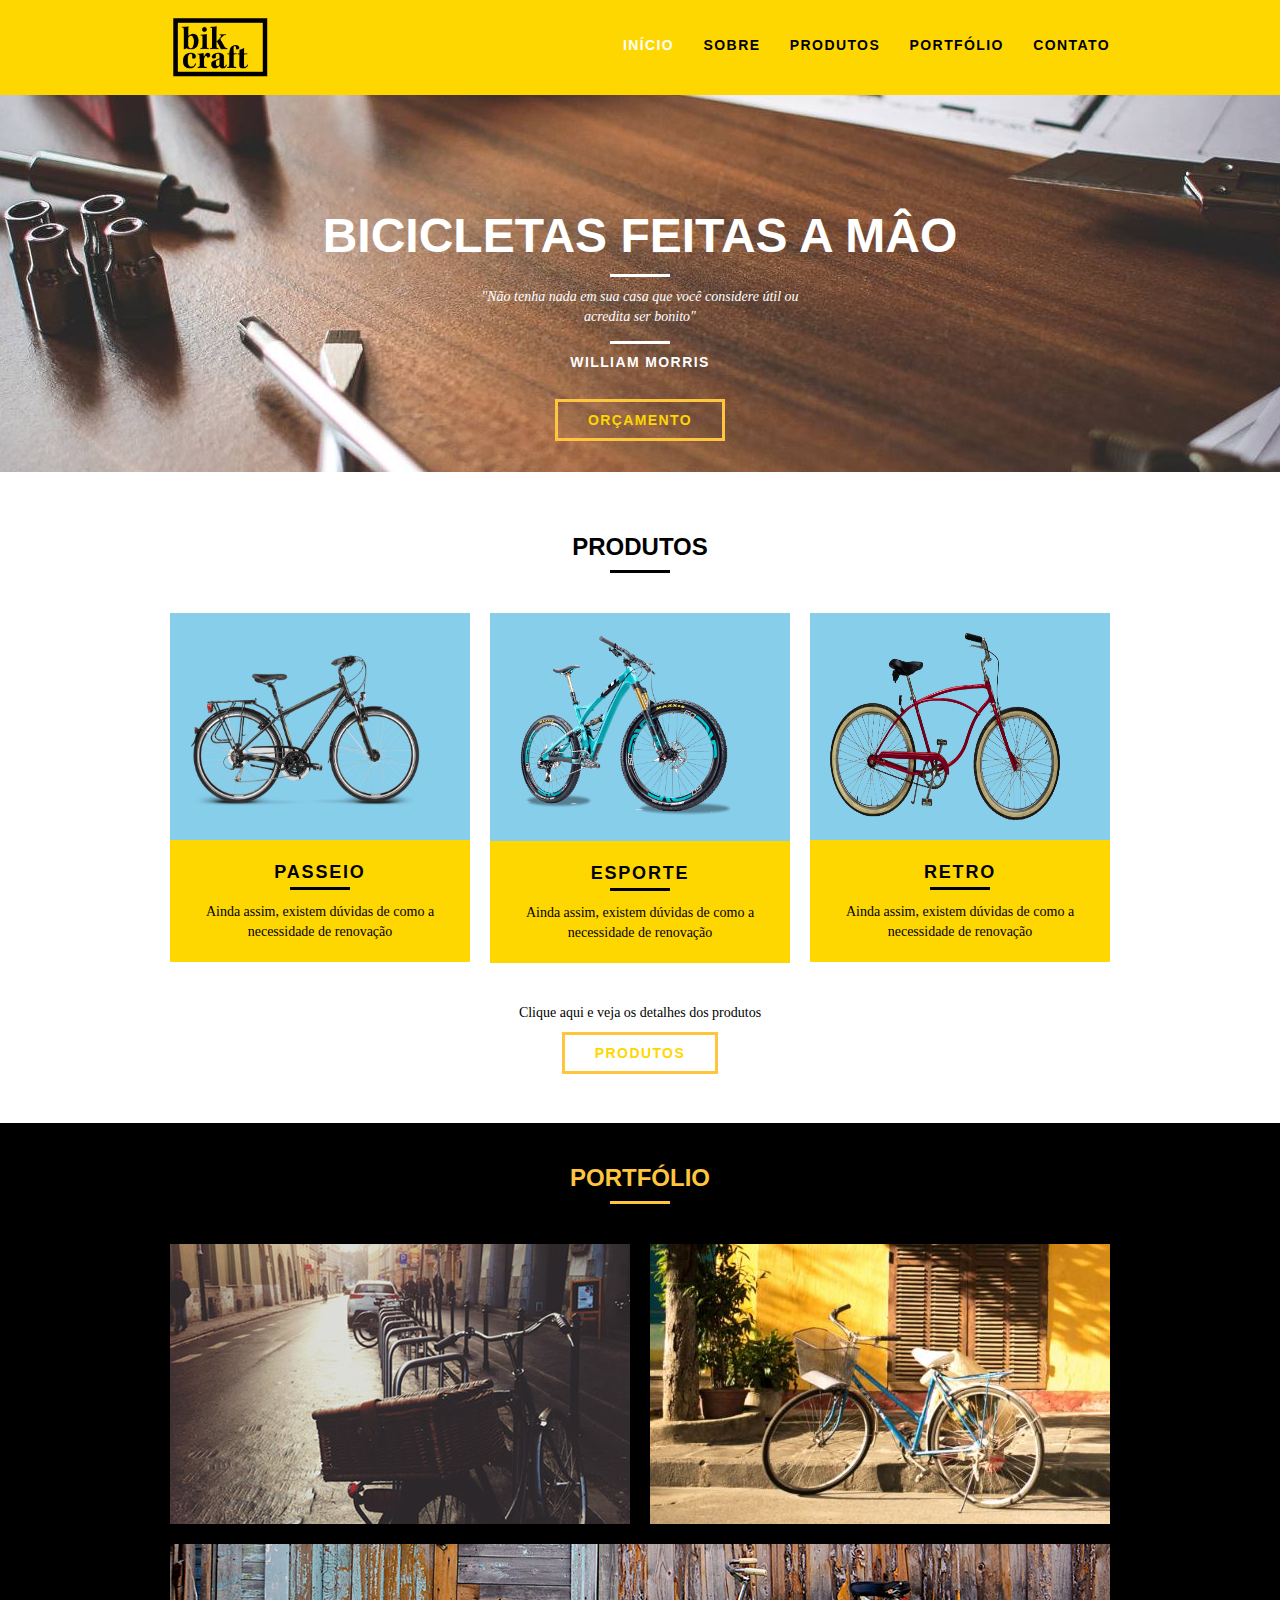
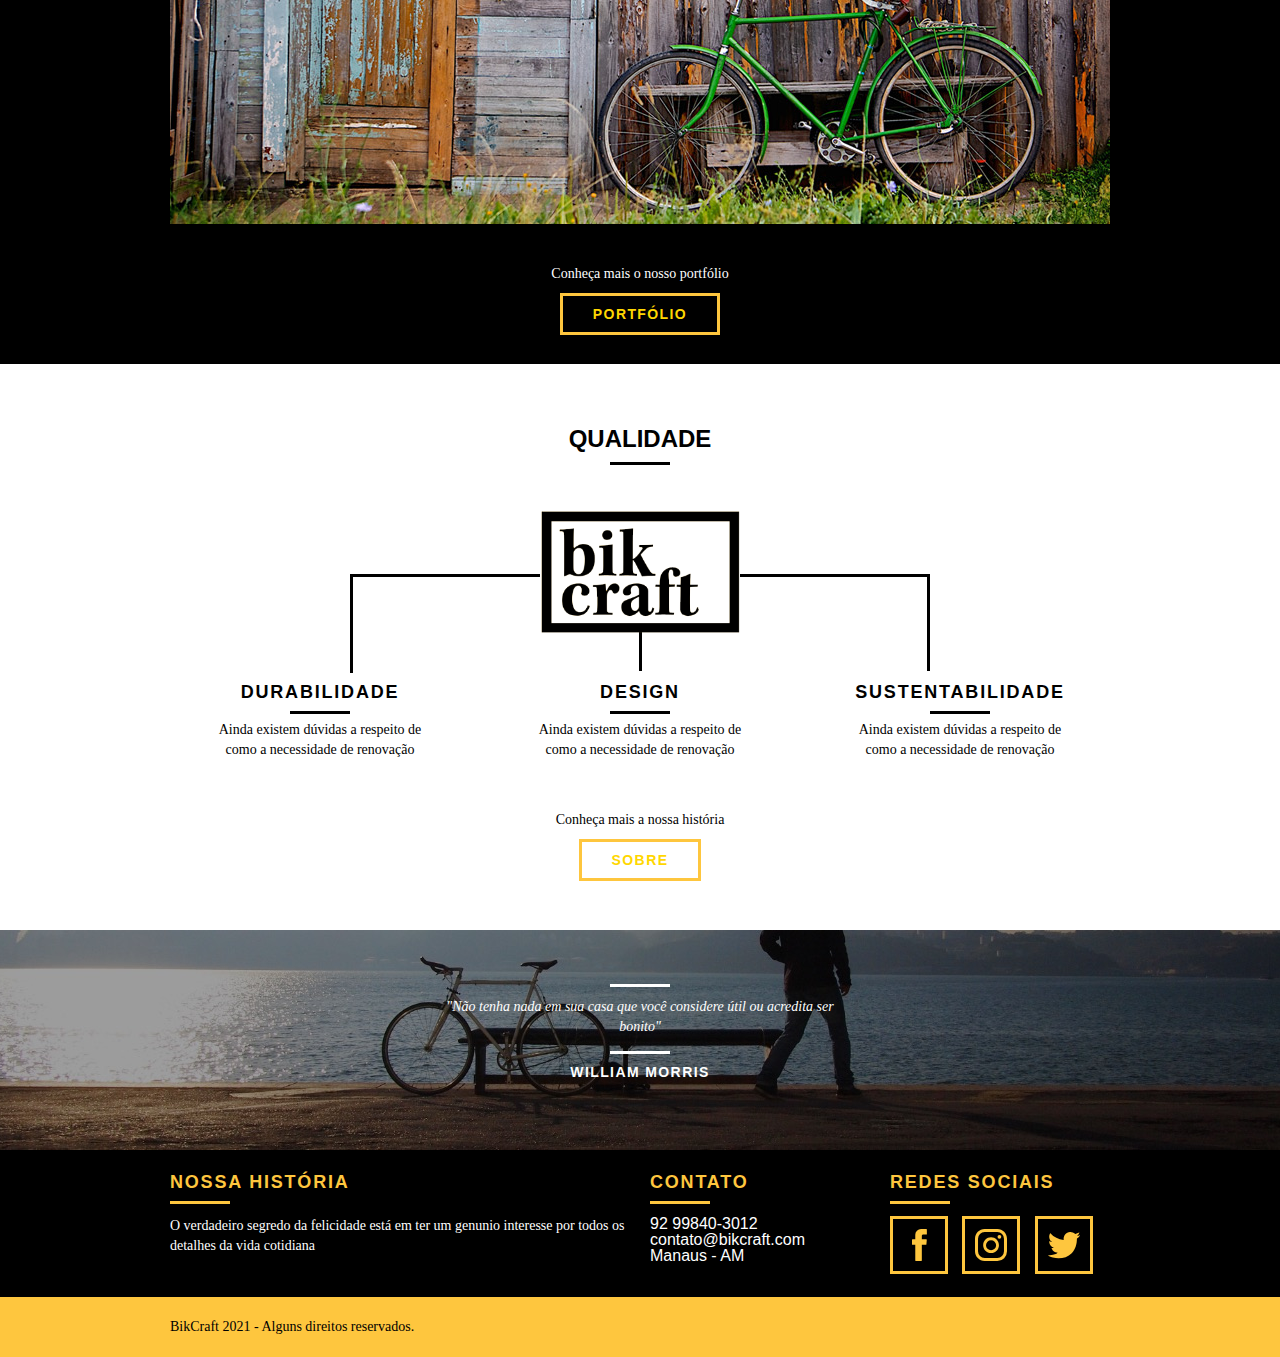
<file: index.html>
<!DOCTYPE html>
<html>
    <head>
        <meta charset="utf-8">
        <title>BikCraft</title>
        <link rel="stylesheet" href="./css/normalize.css">
        <link rel="stylesheet" href="./css/reset.css">
        <link rel="stylesheet" href="./css/grid.css">
        <link rel="stylesheet" href="./css/style.css">
    </head>
    <body>

        <header class="header">
            <div class="container">
                <a href="index.html"class="grid-4">
                <img src="./img/bikcraft-logo1.png" alt="BikCraft" width="100px"> 
            </a>
                <nav class="grid-12 header_menu">
                    <ul>
                        <li><a href="index.html" class="menu_ativo">Início</a></li>
                        <li><a href="sobre.html">Sobre</a></li>
                        <li><a href="produtos.html">Produtos</a></li>
                        <li><a href="portfolio.html">Portfólio</a></li>
                        <li><a href="contatos.html">Contato</a></li>
                    </ul>
                </nav>
            </div>
        </header>

        <section class="introducao">
            <div class="container">
                <h1>Bicicletas Feitas a Mâo</h1>
                <blockquote class="quote-externo">
                    <p>"Não tenha nada em sua casa que você considere útil ou acredita ser bonito"</p>
                <cite>WILLIAM MORRIS</cite>
                </blockquote>
                <a href="produtos.html" class="btn">Orçamento</a>

            </div> 
        </section>
        <!--Produtos-->
        <section class="produtos container"> 
            <h2 class="subtitulo">Produtos</h2>
            <ul class="produtos_lista">
                
                <li class="grid-1-3">
                    <div class="produtos_icone">
                        <img src="./img/Produtos/passeio.png" alt="" width="230px" height="187px">
                    </div>
                    <h3>Passeio</h3>
                    <p>Ainda assim, existem dúvidas de como a necessidade de renovação</p>
                </li>

                <li class="grid-1-3">
                    <div class="produtos_icone">
                        <img src="./img/Produtos/esporte.png" alt="" width="230px">
                    </div>
                    <h3>Esporte</h3>
                    <p>Ainda assim, existem dúvidas de como a necessidade de renovação</p>
                </li>

                <li class="grid-1-3">
                    <div class="produtos_icone">
                        <img src="./img/Produtos/retro.png" alt="" width="230px" height="187px">
                    </div>
                    <h3>Retro</h3>
                    <p>Ainda assim, existem dúvidas de como a necessidade de renovação</p>
                </li>

            </ul>

            <div class="call">
                <p>Clique aqui e veja os detalhes dos produtos</p>
                <a href="produtos.html" class="btn btn-preto">Produtos</a>

            </div>
        </section>
    <!--Fecha Produtos-->

    <!--Portfólio-->
        <section class="portfolio">
            <div class="container">
                <h2 class="subtitulo">Portfólio</h2>
                <ul class="portfolio_lista">
                    <li class="grid-8"><img src="./img/Portfolio/retro.jpg" alt="Bicicleta Retro"></li>
                    <li class="grid-8"><img src="./img/Portfolio/passeio.jpg" alt="Bicicleta Retro"></li>
                    <li class="grid-16"><img src="./img/Portfolio/esporte.jpg" alt="Bicicleta Retro"></li>
                </ul>
            </div>
            <div class="call">
                <p>Conheça mais o nosso portfólio</p>
                <a href="portfolio.html" class="btn">Portfólio</a>
            </div>
        </section>
    <!--Fecha Portfólio-->

        <section class="qualidade container">
            <h2 class="subtitulo">Qualidade</h2> 
            <img src="./img/bikcraft-logo1.png" alt="BikCraft">
            <ul class="qualidade_lista">
                <li class="grid-1-3">
                    <h3>Durabilidade</h3>
                    <p>Ainda existem dúvidas a respeito de como a necessidade de renovação</p>
                </li>
                <li class="grid-1-3">
                    <h3>Design</h3>
                    <p>Ainda existem dúvidas a respeito de como a necessidade de renovação</p>
                </li>
                <li class="grid-1-3">
                    <h3>Sustentabilidade</h3>
                    <p>Ainda existem dúvidas a respeito de como a necessidade de renovação</p>
                </li>
            </ul>
            <div class="call">
                <p>Conheça mais a nossa história</p>
                <a href="sobre.html" class="btn btn-preto">Sobre</a>
            </div>
        </section>

        <section class="quebra">
            <blockquote class="quote-externo container">
                <p>"Não tenha nada em sua casa que você considere útil ou acredita ser bonito"</p>
            <cite>WILLIAM MORRIS</cite>
            </blockquote>
        </section>

        <footer>
            <div class="footer">
                <div class="container">
                    <div class="grid-8 footer-historia">
                        <h3>Nossa História</h3>
                        <p>O verdadeiro segredo da felicidade está em ter um genunio interesse por
                            todos os detalhes da vida cotidiana</p>   
                    </div>

                    <div class="grid-4 footer-contato">
                        <h3>Contato</h3>
                        <ul>
                            <li>92 99840-3012</li>
                            <li>contato@bikcraft.com</li>
                            <li>Manaus - AM</li>
                        </ul>
                    </div>

                    <div class="grid-4 footer_redes">
                    <h3>Redes Sociais</h3>
                    <ul>
                        <li><a href="http://facebook.com" target="_blank">
                            <img src="./img/redes sociais/facebook.svg" alt=""></a></li>
                        <li><a href="http://instagram.com" target="_blank">
                            <img src="./img/redes sociais/instagram.svg" alt=""></a></li>
                        <li><a href="http://twitter.com" target="_blank">
                            <img src="./img/redes sociais/twitter.svg" alt=""></a></li>
                        </ul>
                    </div>
                </div>
            </div>
            <div class="copy">
                <div class="container">
                    <p class="grid-16">BikCraft 2021 - Alguns direitos reservados.</p>
                </div>
                

            </div>
        </footer>
    </body>

</html>
</file>
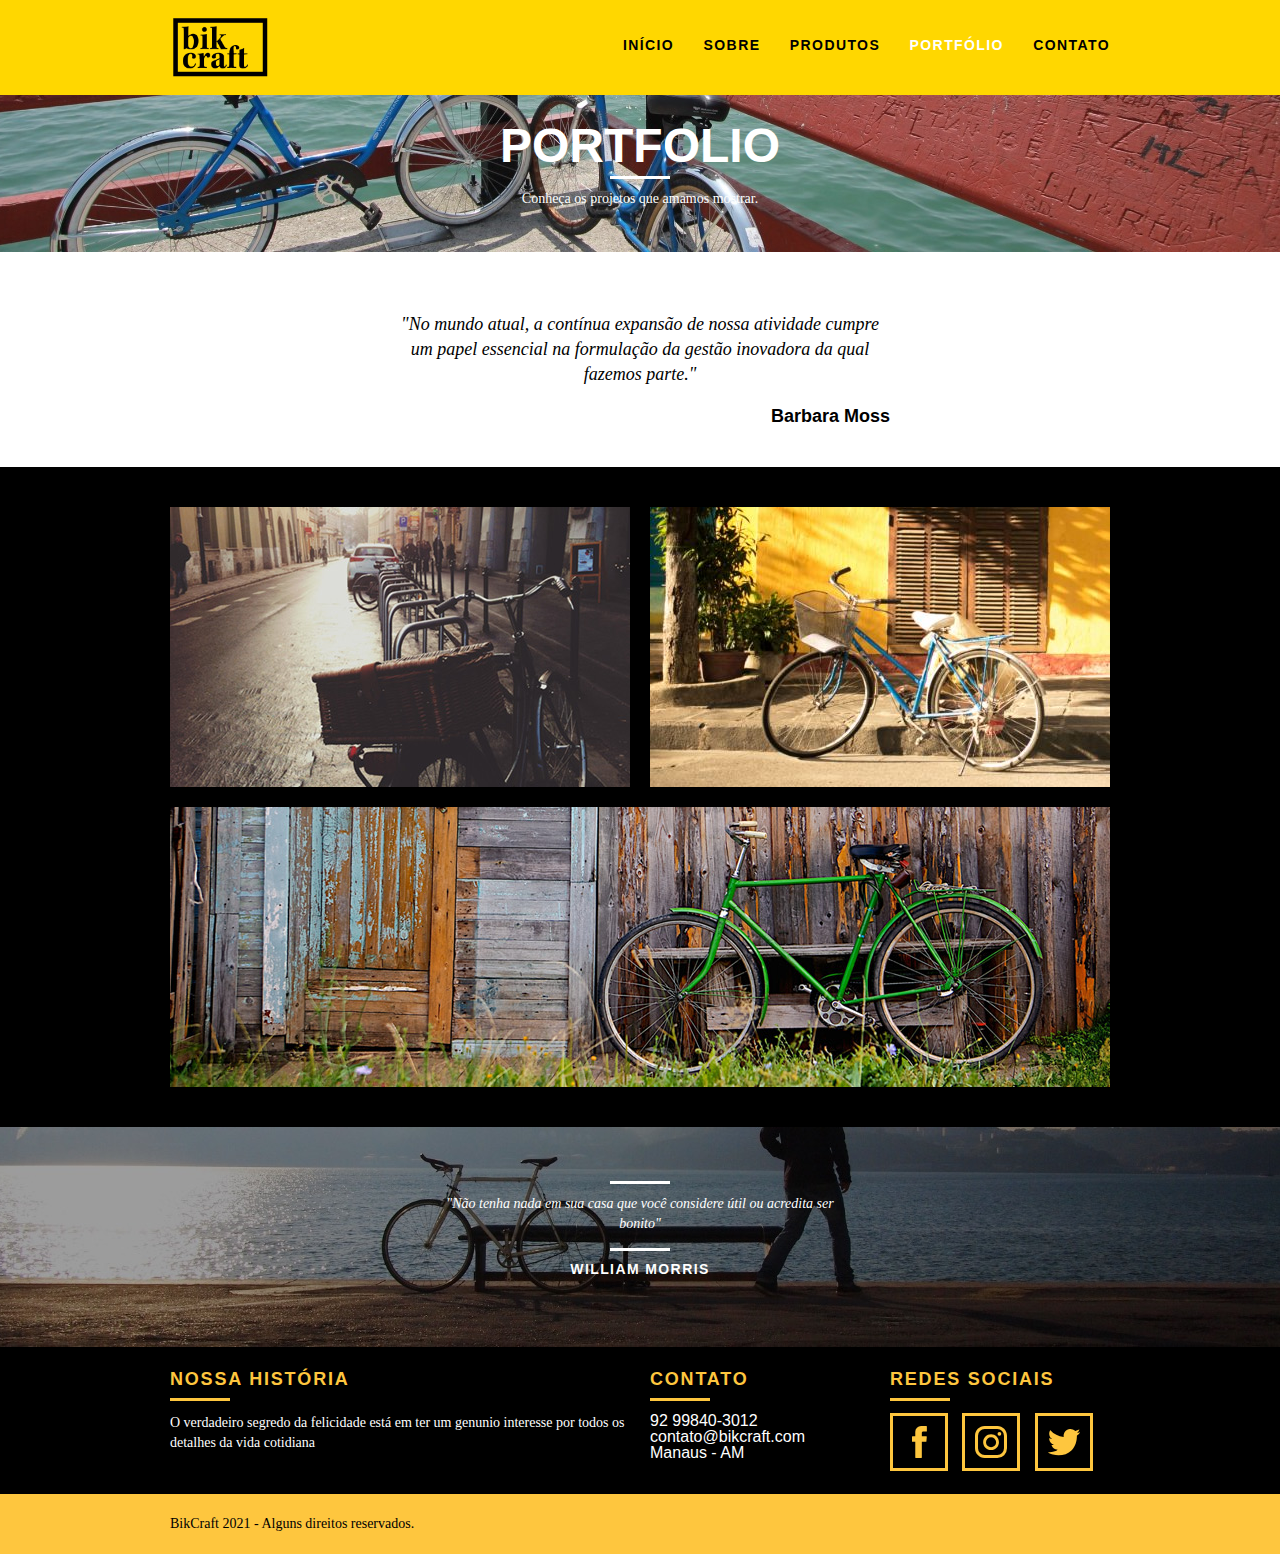
<file: portfolio.html>
<!DOCTYPE html>
<html>
    <head>
        <meta charset="utf-8">
        <title>BikCraft - Portfólio</title>
        <link rel="stylesheet" href="./css/normalize.css">
        <link rel="stylesheet" href="./css/reset.css">
        <link rel="stylesheet" href="./css/grid.css">
        <link rel="stylesheet" href="./css/style.css">
        <link rel="stylesheet" href="./css/portfolio.css">
    </head>
    <body>

        <header class="header">
            <div class="container">
                <a href="index.html"class="grid-4">
                <img src="./img/bikcraft-logo1.png" alt="BikCraft" width="100px"> 
            </a>
                <nav class="grid-12 header_menu">
                    <ul>
                        <li><a href="index.html">Início</a></li>
                        <li><a href="sobre.html">Sobre</a></li>
                        <li><a href="produtos.html">Produtos</a></li>
                        <li><a href="portfolio.html" class="menu_ativo">Portfólio</a></li>
                        <li><a href="contatos.html">Contato</a></li>
                    </ul>
                </nav>
            </div>
        </header>

        <section class="introducao-interna interna_portfolio">
            <div class="container">
                <h1>Portfolio</h1>
                <p>Conheça os projetos que amamos mostrar.</p>
            </div> 
        </section>
        <section class="container">
            <blockquote class="quote_clientes">
                <p>"No mundo atual, a contínua expansão de nossa atividade cumpre um papel 
                    essencial na formulação da gestão inovadora da qual fazemos parte."</p>
                    <cite>Barbara Moss</cite>
            </blockquote>
        </section>
        <section class="portfolio">
            <div class="container">
                <ul class="portfolio_lista">
                    <li class="grid-8"><img src="./img/Portfolio/retro.jpg" alt="Bicicleta Retro"></li>
                    <li class="grid-8"><img src="./img/Portfolio/passeio.jpg" alt="Bicicleta Retro"></li>
                    <li class="grid-16"><img src="./img/Portfolio/esporte.jpg" alt="Bicicleta Retro"></li>
                </ul>
            </div>
        </section>

        <section class="quebra">
            <blockquote class="quote-externo container">
                <p>"Não tenha nada em sua casa que você considere útil ou acredita ser bonito"</p>
            <cite>WILLIAM MORRIS</cite>
            </blockquote>
        </section>

        <footer>
            <div class="footer">
                <div class="container">
                    <div class="grid-8 footer-historia">
                        <h3>Nossa História</h3>
                        <p>O verdadeiro segredo da felicidade está em ter um genunio interesse por
                            todos os detalhes da vida cotidiana</p>   
                    </div>

                    <div class="grid-4 footer-contato">
                        <h3>Contato</h3>
                        <ul>
                            <li>92 99840-3012</li>
                            <li>contato@bikcraft.com</li>
                            <li>Manaus - AM</li>
                        </ul>
                    </div>

                    <div class="grid-4 footer_redes">
                    <h3>Redes Sociais</h3>
                    <ul>
                        <li><a href="http://facebook.com" target="_blank">
                            <img src="./img/redes sociais/facebook.svg" alt=""></a></li>
                        <li><a href="http://instagram.com" target="_blank">
                            <img src="./img/redes sociais/instagram.svg" alt=""></a></li>
                        <li><a href="http://twitter.com" target="_blank">
                            <img src="./img/redes sociais/twitter.svg" alt=""></a></li>
                        </ul>
                    </div>
                </div>
            </div>
            <div class="copy">
                <div class="container">
                    <p class="grid-16">BikCraft 2021 - Alguns direitos reservados.</p>
                </div>
                

            </div>
        </footer>
    </body>

</html>
</file>
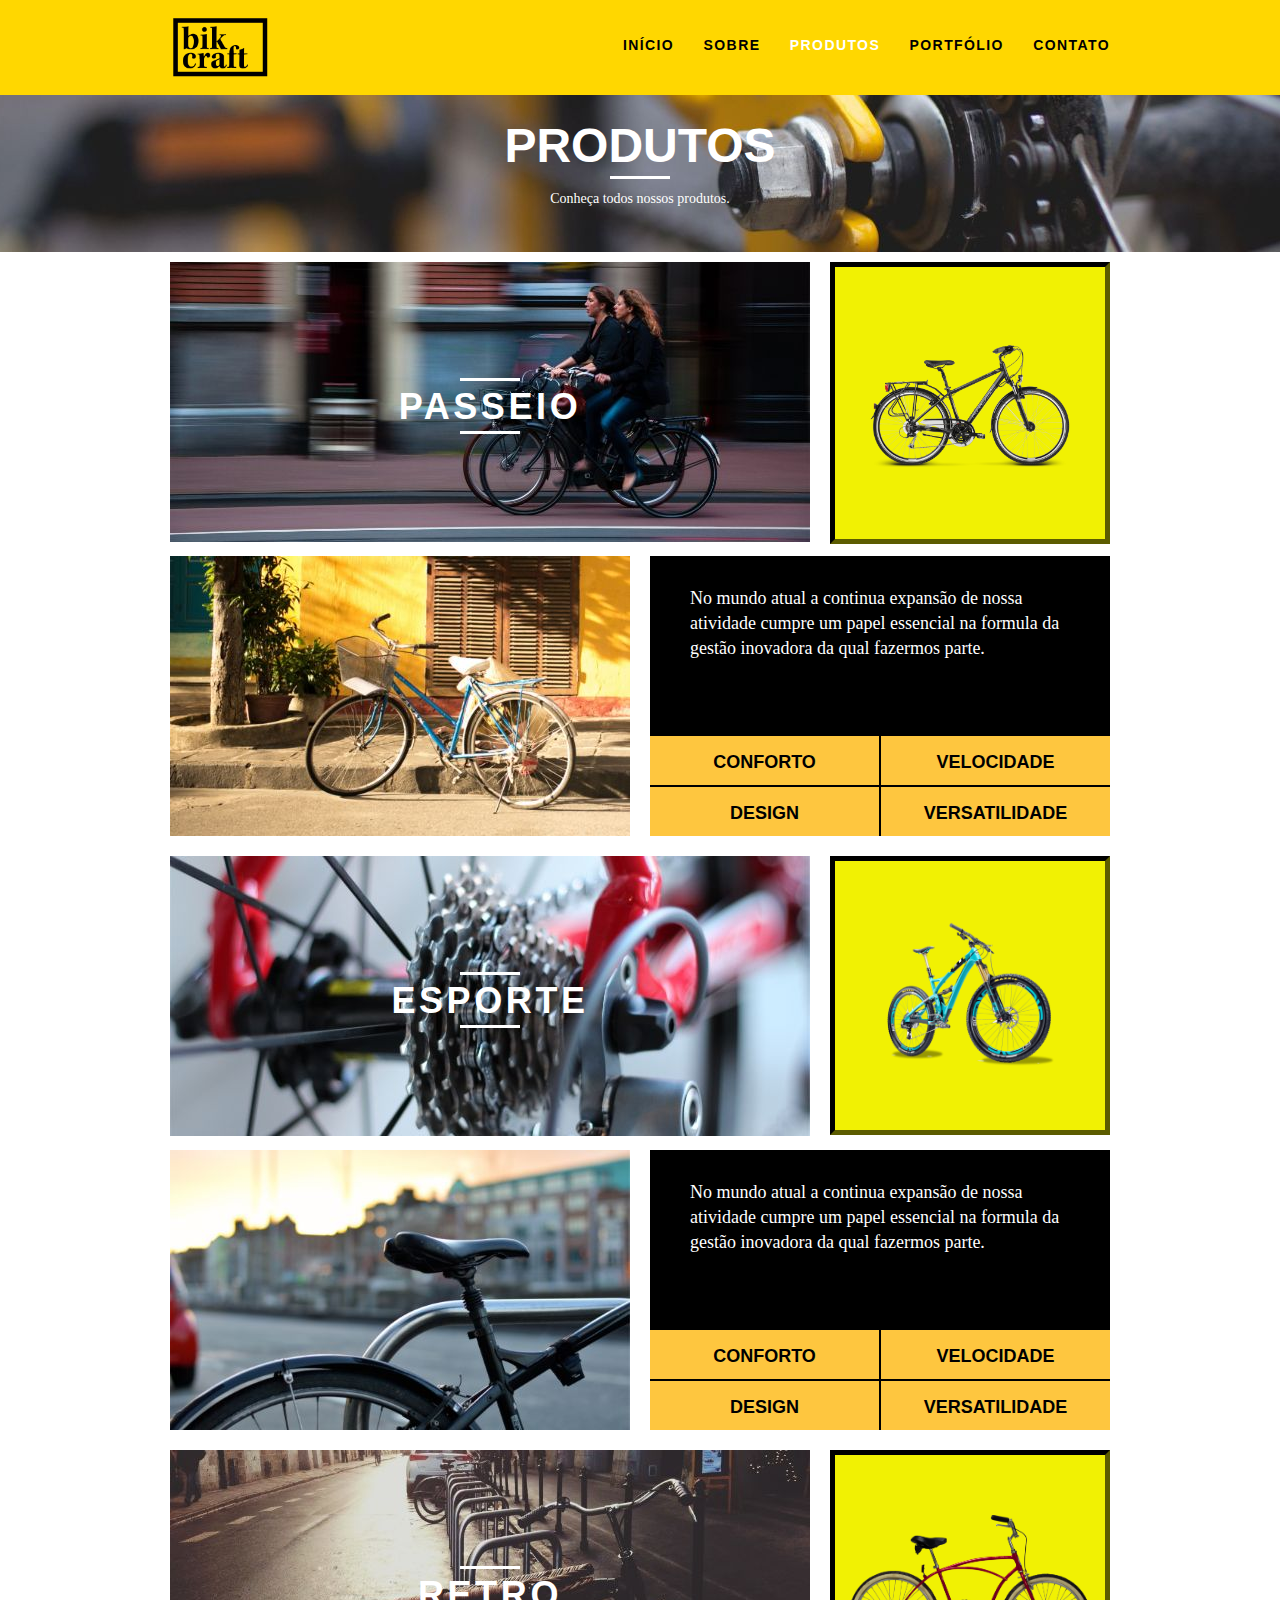
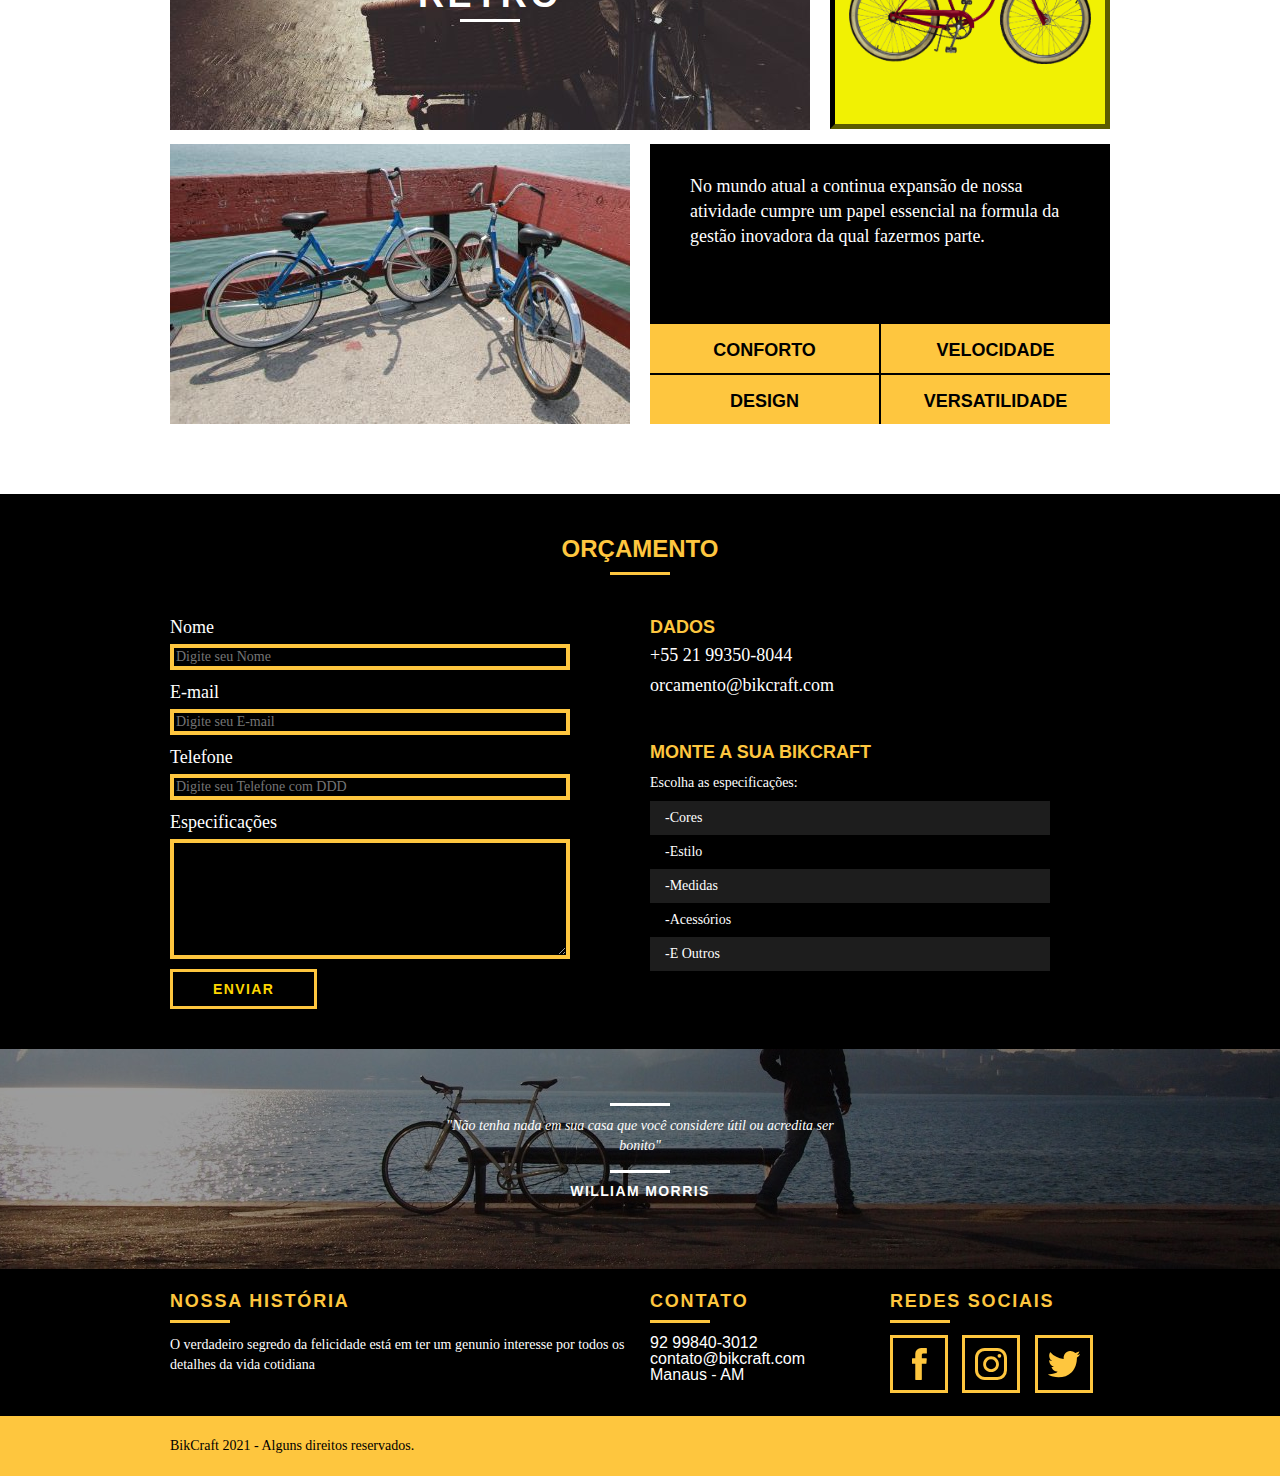
<file: produtos.html>
<!DOCTYPE html>
<html>
    <head>
        <meta charset="utf-8">
        <title>BikCraft - Produtos</title>
        <link rel="stylesheet" href="./css/normalize.css">
        <link rel="stylesheet" href="./css/reset.css">
        <link rel="stylesheet" href="./css/grid.css">
        <link rel="stylesheet" href="./css/style.css">
        <link rel="stylesheet" href="./css/produtos.css">
    </head>
    <body>

        <header class="header">
            <div class="container">
                <a href="index.html"class="grid-4">
                <img src="./img/bikcraft-logo1.png" alt="BikCraft" width="100px"> 
            </a>
                <nav class="grid-12 header_menu">
                    <ul>
                        <li><a href="index.html">Início</a></li>
                        <li><a href="sobre.html">Sobre</a></li>
                        <li><a href="produtos.html" class="menu_ativo">Produtos</a></li>
                        <li><a href="portfolio.html">Portfólio</a></li>
                        <li><a href="contatos.html">Contato</a></li>
                    </ul>
                </nav>
            </div>
        </header>

        <section class="introducao-interna interna_produtos">
            <div class="container">
                <h1>Produtos</h1>
                <p>Conheça todos nossos produtos.</p>
            </div> 
        </section>

        <section class="container produto_item">
            <div class="grid-11">
                <img src="./img/Produtos/bikcraft-passeio-1.jpg" alt="">
            <h2>PASSEIO</h2>
        </div>
            <div class="grid-5 produto_icone"><img src="./img/Produtos/passeio.png" alt="" width="200px"></div>
            <div class="grid-8 produtos_bikes"><img src="./img/Produtos/bikcraft-passeio-2.jpg" alt=""></div>
            <div class="grid-8 produto_info">
                <p>No mundo atual a continua expansão de nossa atividade cumpre um papel essencial
                    na formula da gestão inovadora da qual fazermos parte.
                </p>
                <ul>
                    <li>Conforto</li>
                    <li>Velocidade</li>
                    <li>Design</li>
                    <li>Versatilidade</li>
                </ul>
            </div>
            
        </section>

        <section class="container produto_item">
            <div class="grid-11">
                <img src="./img/Produtos/bikcraft-esporte-1.jpg" alt="">
            <h2>ESPORTE</h2>
        </div>
            <div class="grid-5 produto_icone"><img src="./img/Produtos/esporte.png" alt="" width="182px"></div>
            <div class="grid-8 produtos_bikes"><img src="./img/Produtos/bikcraft-esporte-2.jpg" alt=""></div>
            <div class="grid-8 produto_info">
                <p>No mundo atual a continua expansão de nossa atividade cumpre um papel essencial
                    na formula da gestão inovadora da qual fazermos parte.
                </p>
                <ul>
                    <li>Conforto</li>
                    <li>Velocidade</li>
                    <li>Design</li>
                    <li>Versatilidade</li>
                </ul>
            </div>  
        </section>

        <section class="container produto_item">
            <div class="grid-11">
                <img src="./img/Produtos/bikcraft-retro-1.jpg" alt="">
            <h2>RETRO</h2>
        </div>
            <div class="grid-5 produto_icone"><img src="./img/Produtos/retro.png" alt="" width="242px"></div>
            <div class="grid-8 produtos_bikes"><img src="./img/Produtos/bikcraft-retro-2.jpg" alt=""></div>
            <div class="grid-8 produto_info">
                <p>No mundo atual a continua expansão de nossa atividade cumpre um papel essencial
                    na formula da gestão inovadora da qual fazermos parte.
                </p>
                <ul>
                    <li>Conforto</li>
                    <li>Velocidade</li>
                    <li>Design</li>
                    <li>Versatilidade</li>
                </ul>
            </div>
        </section>

        <section class="orcamento">
            <div class="container">
                <h2 class="subtitulo">Orçamento</h2>
                <form id="form_orcamento" class="form grid-8">
                    <label for="nome">Nome</label>
                    <input placeholder="Digite seu Nome" type="text" id="nome">
                    <label for="nome">E-mail</label>
                    <input placeholder="Digite seu E-mail" type="text" id="email">
                    <label for="nome">Telefone</label>
                    <input placeholder="Digite seu Telefone com DDD" type="text" id="telefone">
                    <label for="nome">Especificações</label>
                    <textarea type="text" id="espec"></textarea>
                    <button type="submit" class="btn">Enviar</button>
                </form>
                <div class="orcamento_dados grid-8">
                    <h3>Dados</h3>
                    <span>+55 21 99350-8044</span>
                    <span class="dados_email">orcamento@bikcraft.com</span>
                    <h3>Monte a sua BikCraft</h3>
                    <p>Escolha as especificações:</p>
                    <ul>
                        <li>-Cores</li>
                        <li>-Estilo</li>
                        <li>-Medidas</li>
                        <li>-Acessórios</li>
                        <li>-E Outros</li>
                    </ul>
                </div>
            </div>
        </section>

        <section class="quebra">
            <blockquote class="quote-externo container">
                <p>"Não tenha nada em sua casa que você considere útil ou acredita ser bonito"</p>
            <cite>WILLIAM MORRIS</cite>
            </blockquote>
        </section>

        <footer>
            <div class="footer">
                <div class="container">
                    <div class="grid-8 footer-historia">
                        <h3>Nossa História</h3>
                        <p>O verdadeiro segredo da felicidade está em ter um genunio interesse por
                            todos os detalhes da vida cotidiana</p>   
                    </div>

                    <div class="grid-4 footer-contato">
                        <h3>Contato</h3>
                        <ul>
                            <li>92 99840-3012</li>
                            <li>contato@bikcraft.com</li>
                            <li>Manaus - AM</li>
                        </ul>
                    </div>

                    <div class="grid-4 footer_redes">
                    <h3>Redes Sociais</h3>
                    <ul>
                        <li><a href="http://facebook.com" target="_blank">
                            <img src="./img/redes sociais/facebook.svg" alt=""></a></li>
                        <li><a href="http://instagram.com" target="_blank">
                            <img src="./img/redes sociais/instagram.svg" alt=""></a></li>
                        <li><a href="http://twitter.com" target="_blank">
                            <img src="./img/redes sociais/twitter.svg" alt=""></a></li>
                        </ul>
                    </div>
                </div>
            </div>
            <div class="copy">
                <div class="container">
                    <p class="grid-16">BikCraft 2021 - Alguns direitos reservados.</p>
                </div>
                

            </div>
        </footer>
    </body>

</html>
</file>
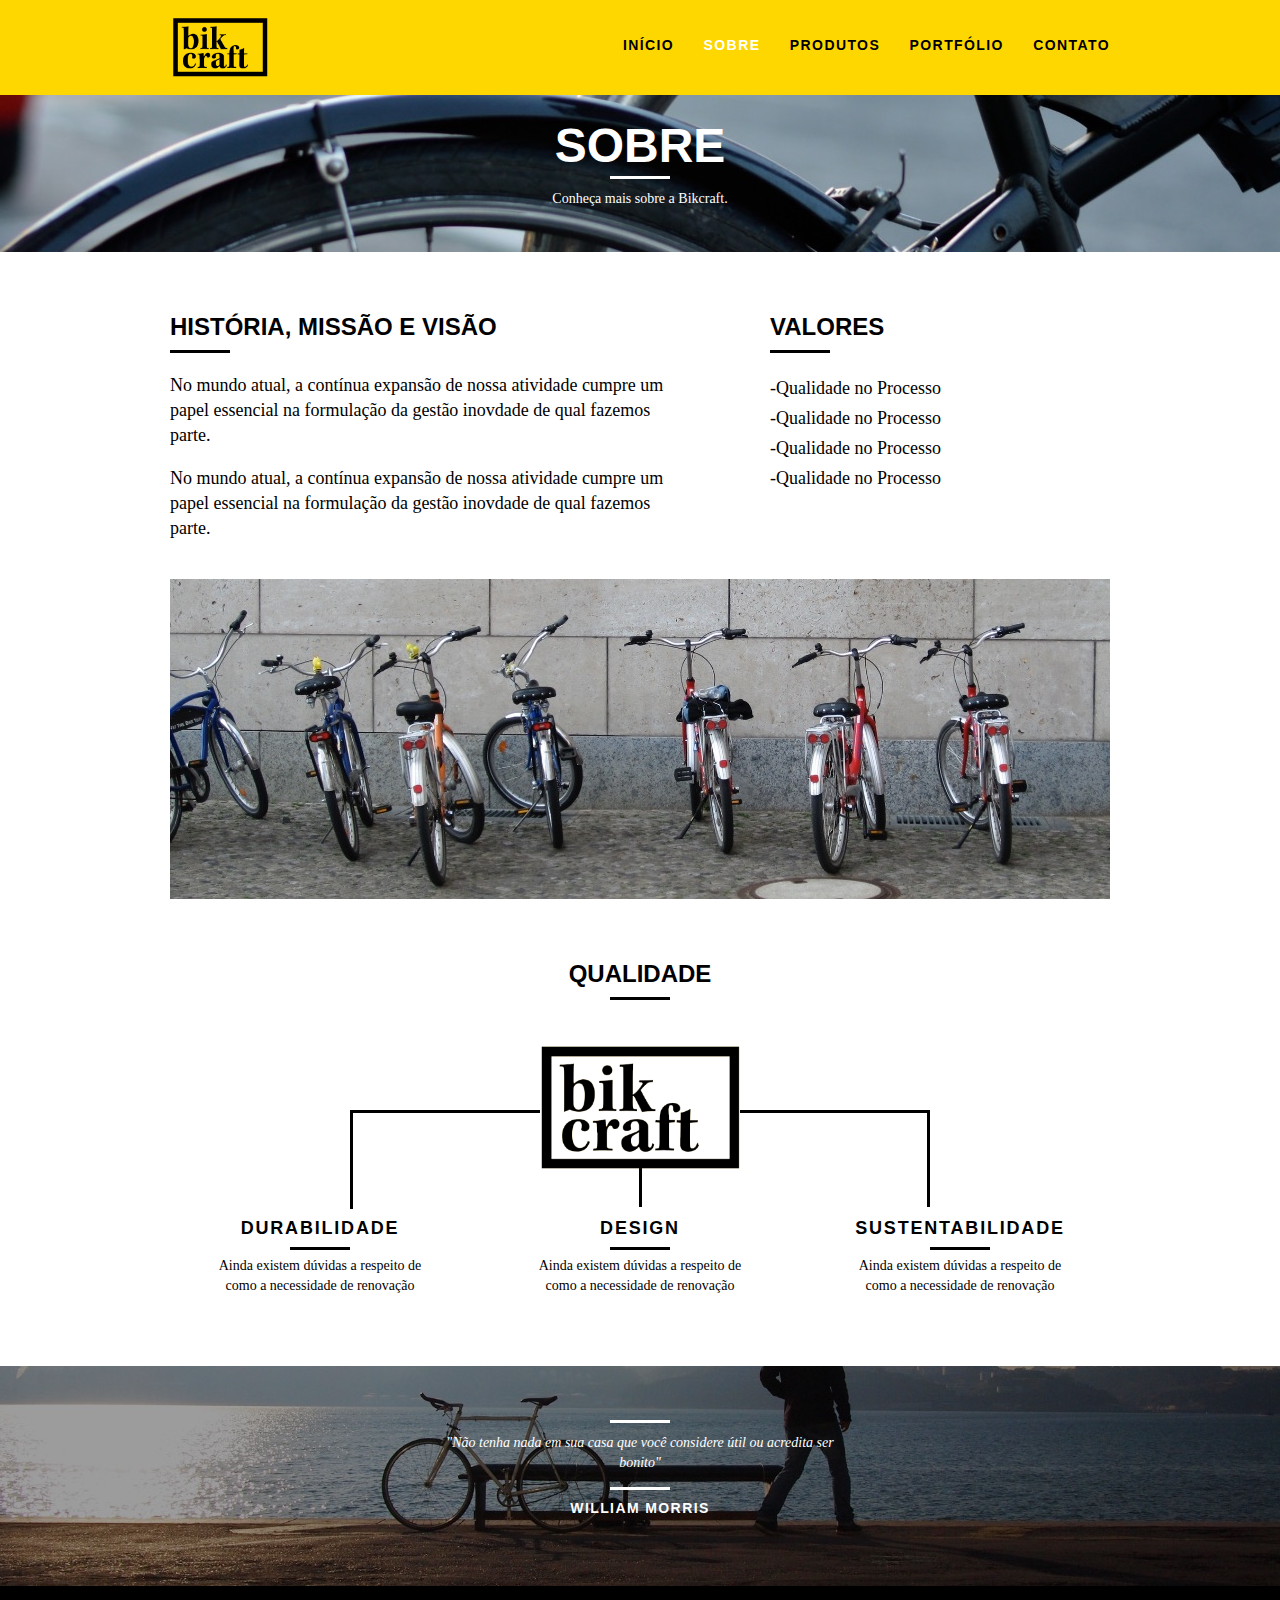
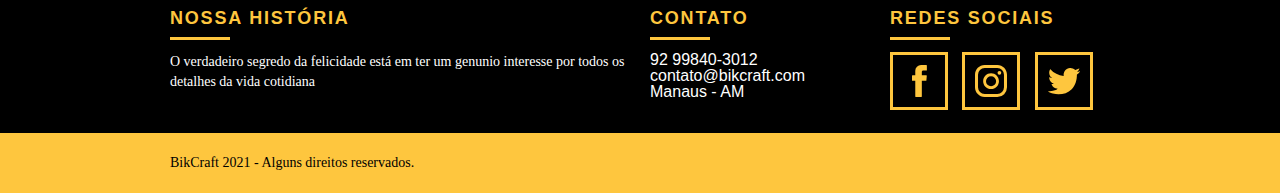
<file: sobre.html>
<!DOCTYPE html>
<html>
    <head>
        <meta charset="utf-8">
        <title>BikCraft - Sobre</title>
        <link rel="stylesheet" href="./css/normalize.css">
        <link rel="stylesheet" href="./css/reset.css">
        <link rel="stylesheet" href="./css/grid.css">
        <link rel="stylesheet" href="./css/style.css">
        <link rel="stylesheet" href="./css/sobre.css">
    </head>
    <body>

        <header class="header">
            <div class="container">
                <a href="index.html"class="grid-4">
                <img src="./img/bikcraft-logo1.png" alt="BikCraft" width="100px"> 
            </a>
                <nav class="grid-12 header_menu">
                    <ul>
                        <li><a href="index.html">Início</a></li>
                        <li><a href="sobre.html" class="menu_ativo">Sobre</a></li>
                        <li><a href="produtos.html">Produtos</a></li>
                        <li><a href="portfolio.html">Portfólio</a></li>
                        <li><a href="contatos.html">Contato</a></li>
                    </ul>
                </nav>
            </div>
        </header>

        <section class="introducao-interna interna_sobre">
            <div class="container">
                <h1>Sobre</h1>
                <p>Conheça mais sobre a Bikcraft.</p>
            </div> 
        </section>

        <section class="missao_sobre container">
            <div class="grid-10">
                <h2 class="subtitulo-interno">História, Missão e Visão</h2>
                <p>No mundo atual, a contínua expansão de nossa atividade cumpre
                    um papel essencial na formulação da gestão inovdade de qual 
                    fazemos parte.</p>
                <p>No mundo atual, a contínua expansão de nossa atividade cumpre
                    um papel essencial na formulação da gestão inovdade de qual 
                    fazemos parte.</p>
            </div>

            <div class="grid-6">
                <h2 class="subtitulo-interno">Valores</h2>
                <ul>
                    <li>-Qualidade no Processo</li>
                    <li>-Qualidade no Processo</li>
                    <li>-Qualidade no Processo</li>
                    <li>-Qualidade no Processo</li>
                </ul>
            </div>

            <div class="grid-16 foto-equipe">
                <img src="./img/equipe-bikcraft.jpg" alt="Equipe Bikcraft">
            </div>
        </section>

        <!--Qualidade-->
        <section class="qualidade container">
            <h2 class="subtitulo">Qualidade</h2> 
            <img src="./img/bikcraft-logo1.png" alt="BikCraft">
            <ul class="qualidade_lista">
                <li class="grid-1-3">
                    <h3>Durabilidade</h3>
                    <p>Ainda existem dúvidas a respeito de como a necessidade de renovação</p>
                </li>
                <li class="grid-1-3">
                    <h3>Design</h3>
                    <p>Ainda existem dúvidas a respeito de como a necessidade de renovação</p>
                </li>
                <li class="grid-1-3">
                    <h3>Sustentabilidade</h3>
                    <p>Ainda existem dúvidas a respeito de como a necessidade de renovação</p>
                </li>
            </ul>
        </section>
        <!--Fecha Qualidade-->

        <section class="quebra">
            <blockquote class="quote-externo container">
                <p>"Não tenha nada em sua casa que você considere útil ou acredita ser bonito"</p>
            <cite>WILLIAM MORRIS</cite>
            </blockquote>
        </section>

        <footer>
            <div class="footer">
                <div class="container">
                    <div class="grid-8 footer-historia">
                        <h3>Nossa História</h3>
                        <p>O verdadeiro segredo da felicidade está em ter um genunio interesse por
                            todos os detalhes da vida cotidiana</p>   
                    </div>

                    <div class="grid-4 footer-contato">
                        <h3>Contato</h3>
                        <ul>
                            <li>92 99840-3012</li>
                            <li>contato@bikcraft.com</li>
                            <li>Manaus - AM</li>
                        </ul>
                    </div>

                    <div class="grid-4 footer_redes">
                    <h3>Redes Sociais</h3>
                    <ul>
                        <li><a href="http://facebook.com" target="_blank">
                            <img src="./img/redes sociais/facebook.svg" alt=""></a></li>
                        <li><a href="http://instagram.com" target="_blank">
                            <img src="./img/redes sociais/instagram.svg" alt=""></a></li>
                        <li><a href="http://twitter.com" target="_blank">
                            <img src="./img/redes sociais/twitter.svg" alt=""></a></li>
                        </ul>
                    </div>
                </div>
            </div>
            <div class="copy">
                <div class="container">
                    <p class="grid-16">BikCraft 2021 - Alguns direitos reservados.</p>
                </div>
                

            </div>
        </footer>
    </body>

</html>
</file>
<file: css/grid.css>
*, *:before, *:after {
  -webkit-box-sizing: border-box;
  -moz-box-sizing: border-box;
  box-sizing: border-box;
}

.container {
  width: 960px;
  margin: 0 auto;
  padding: 0px;
  position: relative;
} 

.container:after, .container:before {
  content: " ";
  display: table;
}

.container:after {
  clear: both;
}

.grid-1, .grid-2, .grid-3, .grid-4, .grid-5, .grid-6, .grid-7, .grid-8, .grid9, .grid-10, 
.grid-11, .grid-12, .grid-13, .grid-14, .grid-15, .grid-16, .grid-1-3 { 
  float: left;
  margin-left: 10px;
  margin-right: 10px;
}

.grid-1  {width: 40px;}
.grid-2  {width: 100px;}
.grid-3  {width: 160px;}
.grid-4  {width: 220px;}
.grid-5  {width: 280px;}
.grid-6  {width: 340px;}
.grid-7  {width: 400px;}
.grid-8  {width: 460px;}
.grid-9  {width: 520px;}
.grid-10  {width: 580px;}
.grid-11  {width: 640px;}
.grid-12  {width: 700px;}
.grid-13  {width: 760px;}
.grid-14  {width: 820px;}
.grid-15  {width: 880px;}
.grid-16  {width: 940px;}
.grid-1-3  {width: 300px;}
</file>
<file: css/style.css>
/* Estilos Gerais */

body {
    font-family: Arial, Helvetica, sans-serif;
}

p {
    font-family: Georgia, 'Times New Roman', Times, serif;
    font-size: 14px;
    line-height: 20px;
}

img {
    display: block;
}


.btn {
    border: 3px solid #fec63e;
    padding: 10px 30px;
    color: gold;
    font-size: 14px;
    line-height: 20px;
    text-transform: uppercase;
    font-weight: bold;
    letter-spacing: .1em;
}

.btn:hover {
    color: white;
    border-color: white;
}

.btn.btn-preto:hover{
    color: #000;
    border-color: #000;
}

.subtitulo {
    font-size: 24px;
    line-height: 30px;
    font-weight: bold;
    letter-spacing: .1m;
    color: #000;
    text-transform: uppercase;
    text-align: center;
    margin-bottom: 40px;
}

.subtitulo:after {
    content: "";
    display: block;
    width: 60px;
    height: 3px;
    background: #000;
    margin: 8px auto;
}

.subtitulo-interno {
    font-size: 24px;
    line-height: 30px;
    font-weight: bold;
    letter-spacing: .1m;
    color: #000;
    text-transform: uppercase;
    margin-bottom: 20px;
}

.subtitulo-interno:after {
    content: "";
    display: block;
    width: 60px;
    height: 3px;
    background: #000;
    margin: 8px 0;
}

/* Header */

.header {
    position: fixed;
    top: 0;
    width: 100%;
    background:gold;
    padding: 15px 0;
    z-index: 10;
}

.header_menu {
    text-align: right;
}

.header_menu ul li {
    display: inline-block;
    margin-left: 25px;
    margin-top: 20px;
}

.header_menu ul li a {
    color: #000;
    font-weight: bold;
    text-transform: uppercase;
    letter-spacing: .1em;
    font-size: 14px;
    line-height: 20px;
    padding: 10px 0;
}

.header_menu ul li a:hover {
    color:aliceblue;
}

.header_menu ul li a.menu_ativo {
    color: #FFF;
}

/* Introdução */

.introducao {
    width: 100%;
    height: 380px;
    background: url(../img/bg.jpg) no-repeat center;
    background-size: cover;
    margin-top: 92px;
    text-align: center;
    padding-top: 120px;
}

.introducao h1 {
    font-size: 48px;
    color: #FFF;
    font-weight: bold;
    text-transform: uppercase;
}

.quote-externo {
    max-width: 320px;
    margin: 0 auto;
    margin-bottom: 40px;
    color: white;
}

.quote-externo p {
    font-style: italic;
}

.quote-externo p:before, .quote-externo p:after {
    content: "";
    display: block;
    width: 60px;
    height: 3px;
    background: white;
    margin: 14px auto 10px auto;
}

.quote-externo cite {
    font-style: normal;
    font-weight: bold;
    font-size: 14px;
    letter-spacing: .1em;
}

/*Introdução Interna*/

.introducao-interna {
    width: 100%;
    margin-top: 92px;
    height: 160px;
    text-align: center;
    color: #FFF;
    padding-top: 30px;
}

.introducao-interna h1 {
    font-size: 36px;
    font-weight: bold;
    text-transform: uppercase;
}

.introducao-interna h1:after {
    content: "";
    display: block;
    width: 60px;
    height: 3px;
    background: white;
    margin: 6px auto 10px auto;
}

.introducao-interna h1 {
    font-size: 48px;
    color: #FFF;
    font-weight: bold;
    text-transform: uppercase;
}

/* Produtos */

.produtos {
    padding: 60px 0;
}

.produtos_lista li{
    background: gold;
    text-align: center;
}

.produtos_lista li h3{
    font-weight: bold;
    font-size: 18px;
    line-height: 25px;
    text-transform: uppercase;
    letter-spacing: .1em;
    margin-top: 20px;
} 

.produtos_lista li h3:after{
    content: "";
    display: block;
    width: 60px;
    height: 3px;
    background: #000;
    margin: 2px auto;
}

.produtos_icone {
    background:skyblue;
    padding: 20px;
}

.produtos_lista li p{
    padding: 10px 20px 20px 20px;
}

.call {
    text-align: center;
    padding-top: 40px;
    clear: both;
}

.call p {
    margin-bottom: 20px;
}

/*Portfólio*/

.portfolio{
    width: 100%;
    background: #000;
    padding: 40px 0;
}

.portfolio .subtitulo{
    color:  #fec63e;
}

.portfolio .subtitulo:after{
    background: #fec63e;
}

.portfolio_lista li:last-child{
    margin-top: 20px;
}

.portfolio .call p{
    color: #FFF;
}

/*Qualidade*/

.qualidade {
    padding: 60px 0;
}

.qualidade:after{
    content: "";
    width: 700px;
    height: 100px;
    display: block;
    background: url(../img/linhas-qualidade.png) no-repeat center;
    position: absolute;
    top: 210px;
    right: 130px;
    z-index: -1;
}

.qualidade img{
    margin: 0 auto;
    width: 210px;
}

.qualidade_lista {
    padding-bottom: 10px;
    overflow: auto;
}

.qualidade_lista li{
    text-align: center;
    padding: 0 40px;
}

.qualidade_lista li h3{
    font-weight: bold;
    font-size: 18px;
    line-height: 25px;
    text-transform: uppercase;
    letter-spacing: .1em;
    margin-top: 40px;
} 

.qualidade_lista li h3:after{
    content: "";
    display: block;
    width: 60px;
    height: 3px;
    background: #000;
    margin: 6px auto;
}

/*Quebra*/

.quebra {
    width: 100%;
    height: 220px;
    background: url(../img/bg-footer.jpg) no-repeat center;
    background-size: cover;
    text-align: center;
    padding-top: 40px;
}

.quebra .quote-externo {
    max-width: 400px;
}

/*Footer*/

.footer {
    width: 100%;
    background: #000;
    color: #FFF;
    padding: 20px 0;
}

.footer h3{
    font-size: 18px;
    line-height: 25px;
    color: #fec63e;
    text-transform: uppercase;
    letter-spacing: .1em;
    font-weight: bold;
}

.footer h3:after {
    content: "";
    display: block;
    width: 60px;
    height: 3px;
    background: #fec63e;
    margin: 6px 0 12px 0;
}

.footer_historia {
    padding-right: 40px;
}

.footer_contato ul li{
    font-size: 14px;
    line-height: 20px;
    font-family: Georgia, 'Times New Roman', Times, serif;
}

.footer_redes ul li{
    display: inline-block;
    margin-right: 10px;
}

.footer_redes ul li a {
    border: 3px solid #fec63e;
    display: block;
    padding: 10px;
}

.footer_redes ul li a:hover {
    border-color: #fff;
}

.copy {
    width: 100%;
    background: #fec63e;
    padding: 20px 0;
}
</file>
<file: css/portfolio.css>
.interna_portfolio {
    background: url(../img/bg-portfolio.jpg) no-repeat center;
    background-size: cover;
}

.quote_clientes {
    padding: 60px 0;
    max-width: 500px;
    margin: 0 auto;
}

.quote_clientes p {
    text-align: center;
    font-family: Georgia, 'Times New Roman', Times, serif;
    font-size: 18px;
    line-height: 25px;
    font-style: italic;
    margin-bottom: 20px;
}

.quote_clientes cite {
    font-size: 18px;
    font-weight: bold;
    text-align: right;
    float: right;
    font-style: normal;
}
</file>
<file: css/produtos.css>
.interna_produtos {
    background: url(../img/bg-produtos.jpg) no-repeat center;
    background-size: cover;
}

.produto_item {
    padding: 10px 0;
}

.produto_item h2 {
    font-size: 36px;
    text-transform: uppercase;
    letter-spacing: .1em;
    font-weight: bold;
    position: relative;
    top: -170px;
    text-align: center;
    color: #fff;
    margin-bottom: -56px;
}

.produto_item h2:after, .produto_item h2:before {
    content: "";
    display: block;
    width: 60px;
    height: 3px;
    background: white;
    margin: 6px auto 8px auto;
}

.produto_icone {
    background: rgb(241, 241, 3);
    border-style:inset ;
    border-width: 5px;
    border-color: rgb(8, 8, 0);
    padding: 60px 0;
}

.produto_icone img {
    margin: 0 auto;
}

.produto_info {
    background: #000;
}

.produto_info p {
    color: #fff;
    font-size: 18px;
    line-height: 25px;
    padding: 30px 40px;
    height: 180px;
}

.produto_info ul li {
    background: #fec63f;
    text-transform: uppercase;
    font-size: 18px;
    line-height: 20px;
    font-weight: bold;
    float: left;
    width: 229px;
    height: 49px;
    text-align: center;
    padding-top: 16px;
}

.produto_info ul li:nth-child(1), .produto_info ul li:nth-child(2) {
    margin-bottom: 2px;
}

.produto_info ul li:nth-child(even) {
    margin-left: 2px;
}

/* Orçamento */

.orcamento {
    background: #000;
    width: 100%;
    margin-top: 60px;
    padding: 40px 0;
}

.orcamento h2 {
    color: #fec63f;
}

.orcamento h2:after {
    background: #fec63f;
}

.form {
    padding-right: 60px;
}

.form label {
    display: block;
    color: #fff;
    font-family: Georgia, 'Times New Roman', Times, serif;
    font-size: 18px;
    line-height: 25px;
    margin-bottom: 4px;
}

.form input {
    display: block;
    width: 100%;
    border: 4px solid #fec63f;
    background: none;
    color: #fff;
    padding-top: 7px 10px;
    margin-bottom: 10px;
    outline: none;
    font-family: Georgia, 'Times New Roman', Times, serif;
    font-size: 14px;
}

.form textarea {
    display: block;
    width: 100%;
    height: 120px;
    border: 4px solid #fec63f;
    background: none;
    color: #fff;
    padding-top: 7px 10px;
    margin-bottom: 10px;
    outline: none;
    font-family: Georgia, 'Times New Roman', Times, serif;
    font-size: 14px;
}

.form button {
    padding: 7px 40px;
    background: none;
    cursor: pointer;
}

.orcamento_dados {
    color: #fff;
}

.orcamento_dados h3{
    font-size: 18px;
    line-height: 25px;
    text-transform: uppercase;
    color: #fec63f;
    font-weight: bold;
}

.orcamento_dados span {
    display: block;
    font-size: 18px;
    line-height: 30px;
    font-family: Georgia, 'Times New Roman', Times, serif;
}

.dados_email {
    margin-bottom: 40px;
}

.orcamento_dados ul {
    padding-right: 60px;
}

.orcamento_dados ul li {
    font-family: Georgia, 'Times New Roman', Times, serif;
    font-size: 14px;
    padding: 10px 15px;
}

.orcamento_dados ul li:nth-child(odd) {
    background: #1d1d1d;
}

.orcamento_dados p {
    margin: 8px 0;
}
</file>
<file: css/sobre.css>
.interna_sobre {
    background: url(../img/bg-sobre.jpg) no-repeat center;
    background-size: cover;
}

.missao_sobre {
    padding-top: 60px;
}

.missao_sobre p {
    font-size: 18px;
    line-height: 25px;
    margin-bottom: 1em;
    padding-right: 60px;
}

.missao_sobre ul li {
    font-family: Georgia, 'Times New Roman', Times, serif;
    font-size: 18px;
    line-height: 30px;
}

.foto-equipe {
    padding-top: 20px;
}
</file>
